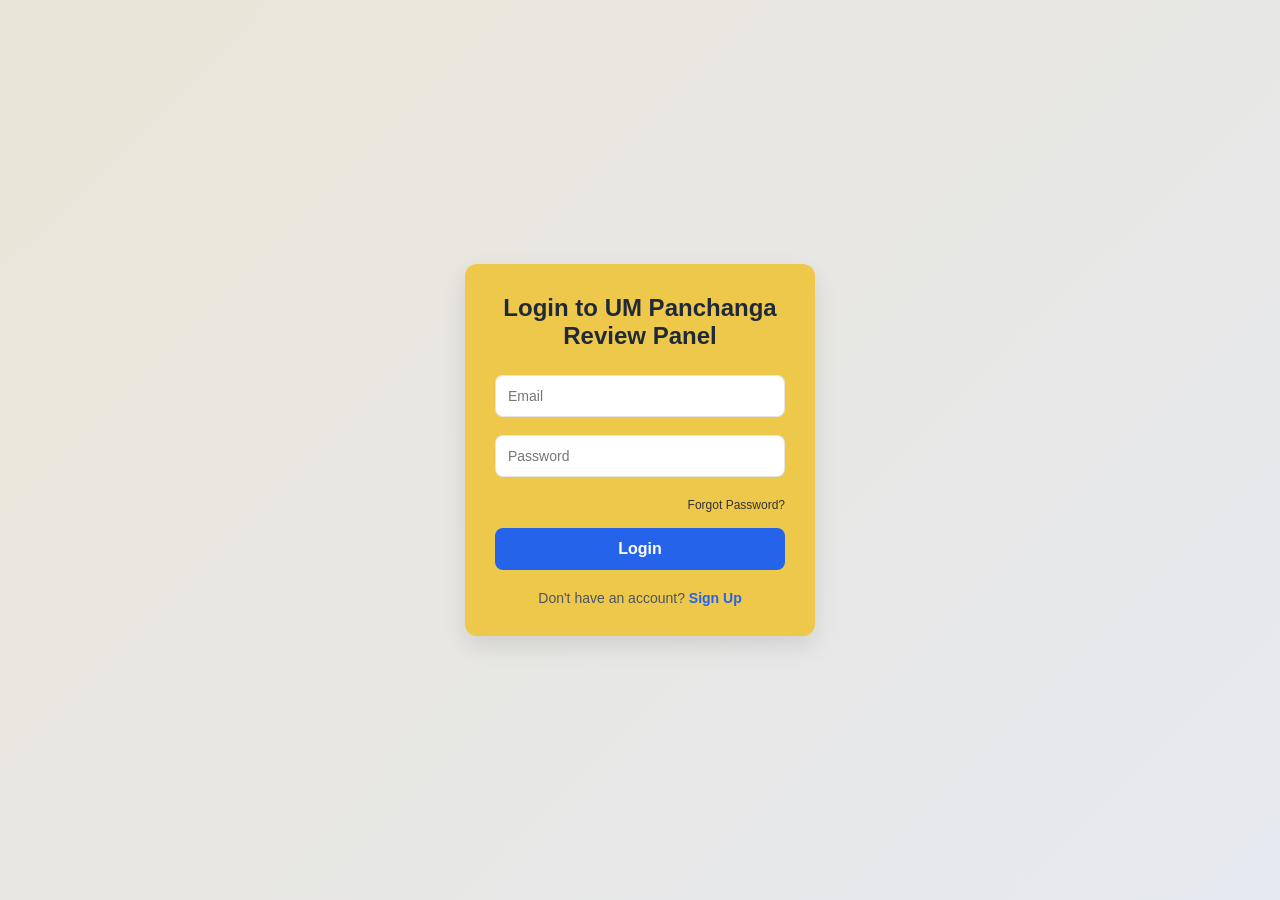
<file: review_page.html>
<!DOCTYPE html>
<html lang="en">
<head>
    <meta charset="UTF-8">
    <title>UM Panchanga Review Panel</title>
    <link rel="stylesheet" href="css/style.css">
</head>

<body>

<header class="header" style="display:flex; justify-content:space-between; align-items:center; padding: 0 20px;">
    <span>UM Panchanga Review Panel</span>
    <button onclick="logoutUser()" style="background:#e53935; color:#fff; border:none; padding:8px 16px; border-radius:6px; cursor:pointer; font-size:14px; font-weight:600;">Logout</button>
</header>

<main class="container">

    <section class="card">
        <h3>Filter & Generate Data</h3>

        <div class="form-grid">

            <div class="form-group">
                <label for="language">Language</label>
                <select id="language">
                    <option value="">-- Select --</option>
                    <option>English</option>
                    <option>Tamil</option>
                    <option>Telugu</option>
                    <option>Kannada</option>
                    <option>Sanskrit</option>
                    <option>Marathi</option>
                </select>
            </div>

            <div class="form-group">
                <label for="fromDate">From Date</label>
                <input type="date" id="fromDate">
            </div>

            <div class="form-group">
                <label for="toDate">To Date (Optional)</label>
                <input type="date" id="toDate">
            </div>

            <div class="form-group">
                <label for="rows">Total Rows</label>
                <input type="number" id="rows" readonly>
            </div>

        </div>

        <div class="form-actions">
            <button class="btn btn-primary" onclick="generateRows()">Generate</button>
            <button class="btn btn-danger" onclick="resetAll()">Reset</button>
        </div>

    </section>

    <section class="card">
        <h3>Panchanga Data Entry</h3>

        <div class="table-container">
            <table id="dataTable">

                <thead>
                    <tr>
                        <th>Select</th>
                        <th>Date</th>
                        <th>Month</th>
                        <th>Year</th>
                        <th>Samvatsara</th>
                        <th>Ayana</th>
                        <th>Rutu</th>
                        <th>Masa</th>
                        <th>Masa Niyamaka</th>
                        <th>Paksha</th>
                        <th>Thithi</th>
                        <th>Calendar Mark</th>
                        <th>Vasara</th>
                        <th>Nakshatra</th>
                        <th>Yoga</th>
                        <th>Karana</th>
                        <th>Sunrise</th>
                        <th>Sunset</th>
                        <th>Shradha Tithi</th>
                        <th>Today's Special</th>
                    </tr>
                </thead>

                <tbody></tbody>

            </table>
        </div>

        <br>
    <div>

        <button class="btn btn-success" onclick="submitData()">Submit</button>
        <button class="btn btn-primary" onclick="clearSelectedRows()">Clear</button>
        <button class="btn btn-danger" onclick="deleteSelectedRows()">Delete</button>
    </div>

    </section>

</main>

<script>
    
    if (localStorage.getItem("isLoggedIn") !== "true") {
        window.location.replace("pages/login.html");
    }

    
    history.pushState(null, "", window.location.href);

    window.addEventListener("popstate", function () {
        
        history.pushState(null, "", window.location.href);
    });

    function logoutUser() {
        localStorage.removeItem("isLoggedIn");
        
        window.location.replace("pages/login.html");
    }
</script>
<script src="js/config.js"></script>
<script src="js/app.js"></script>
<script src="js/panchanga.js"></script>
<script src="js/submit.js"></script>
<script src="js/utils.js"></script>

</body>
</html>
</file>
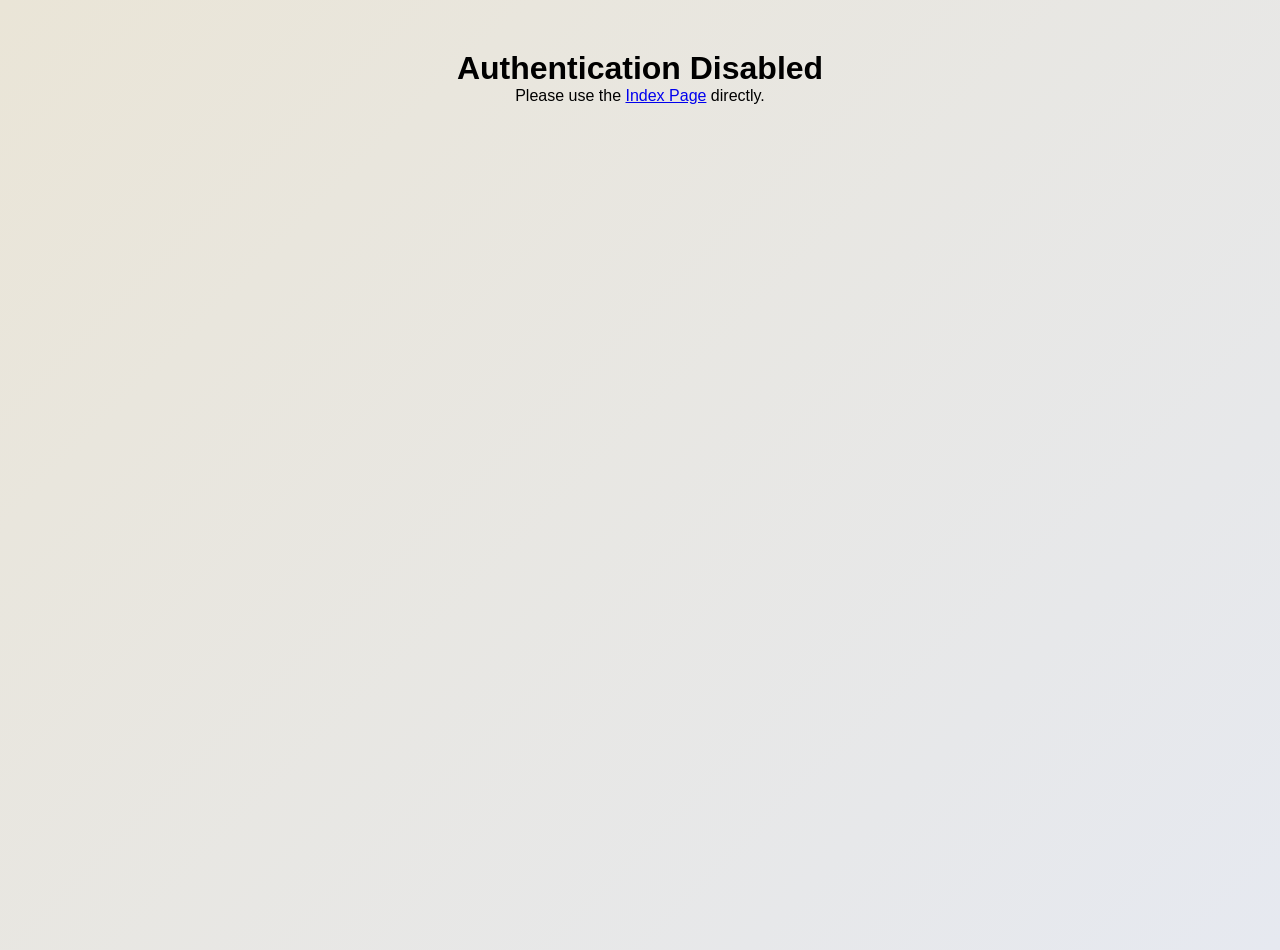
<file: pages/forgot.html>
<!DOCTYPE html>
<html lang="en">

<head>
    <meta charset="UTF-8">
    <meta name="viewport" content="width=device-width, initial-scale=1.0">
    <title>UM Panchanga Review Panel - Forgot Password</title>
    <link rel="stylesheet" href="../css/auth.css">
</head>

<!-- 
<body>
    <div class="auth-container">

        <div class="auth-card">
            <h2>Reset Password</h2>

            <form id="forgotForm">

                <div class="form-group">
                    <input type="email" id="resetEmail" placeholder="Enter your email">
                </div>

                <button type="submit" class="btn-primary">Send Reset Link</button>

                <p class="switch">
                    <a href="login.html">Back to Login</a>
                </p>

            </form>
        </div>

    </div>

    <script src="../js/config.js"></script>
    <script src="../js/auth.js"></script>

</body>
-->
<body>
    <div style="text-align: center; margin-top: 50px;">
        <h1>Authentication Disabled</h1>
        <p>Please use the <a href="../index.html">Index Page</a> directly.</p>
    </div>
</body>

</html>
</file>
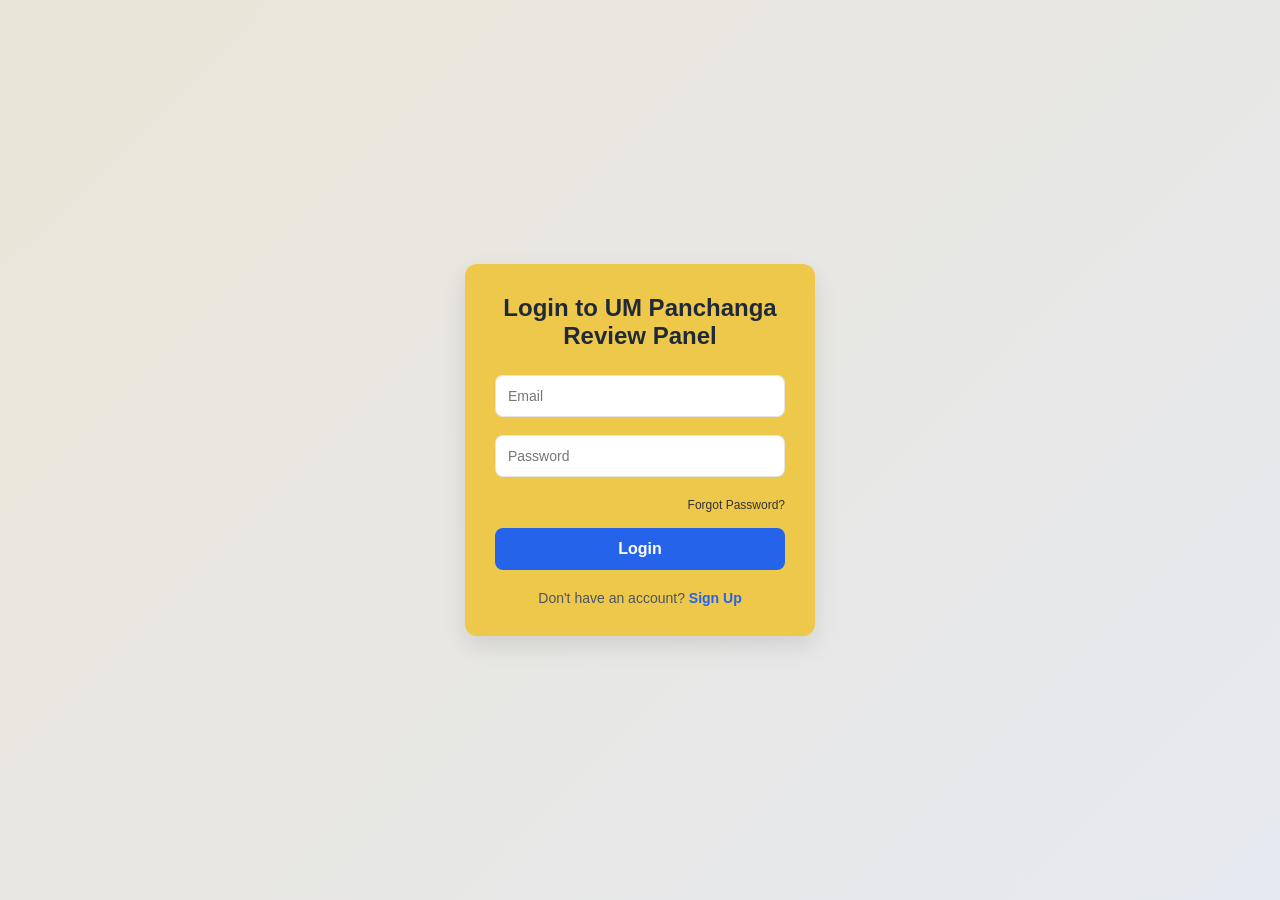
<file: pages/login.html>
<!DOCTYPE html>
<html lang="en">

<head>
    <meta charset="UTF-8">
    <meta name="viewport" content="width=device-width, initial-scale=1.0">
    <title>UM Panchanga Review Panel - Login</title>
    <link rel="stylesheet" href="../css/auth.css">
    <script>
        
        (function() {
            if (localStorage.getItem("isLoggedIn") === "true") {
                const dashboardPath = window.location.hostname === 'localhost' ? '../dashboard.html' : '/dashboard';
                window.location.replace(dashboardPath);
            }
        })();
    </script>
</head>

<body>

    <div class="auth-container">

        <div class="auth-card">
            <h2>Login to UM Panchanga Review Panel</h2>

            <form id="loginForm">

                <div class="form-group">
                    <input type="email" id="email" placeholder="Email ">
                </div>

                <div class="form-group password-box">
                    <input type="password" id="password" placeholder="Password">
                </div>
                <p class="forgot">
                    <a href="/forgot-page">Forgot Password?</a>
                </p>

                <button type="submit" class="btn-primary">Login
                </button>

                <p class="switch">
                    Don't have an account?
                    <a href="/signup">Sign Up</a>
                </p>

            </form>
        </div>

    </div>

    <script src="../js/config.js"></script>
    <script src="../js/auth.js"></script>
</body>

</html>
</file>
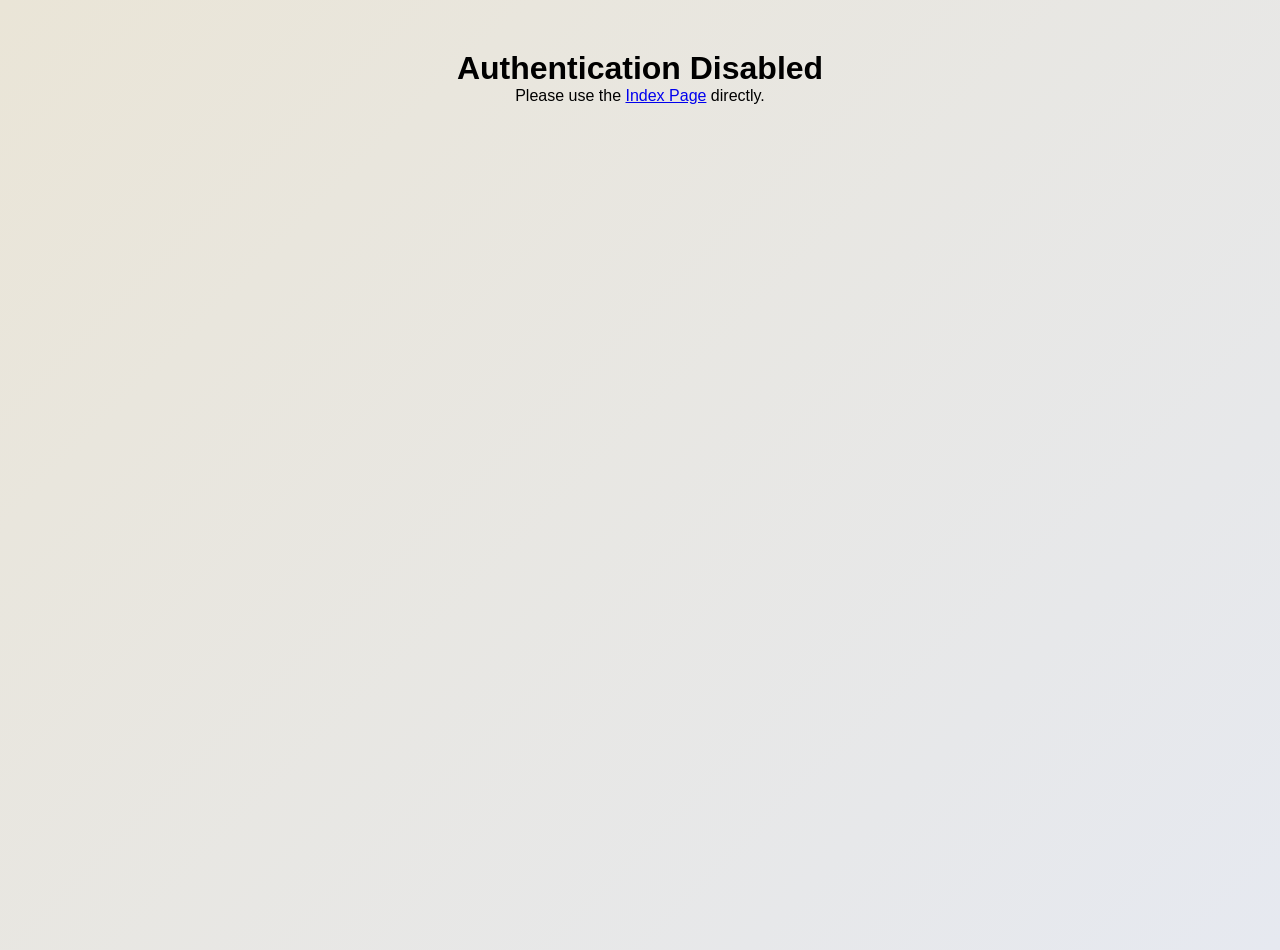
<file: pages/reset.html>
<!DOCTYPE html>
<html lang="en">
<head>
    <meta charset="UTF-8">
    <meta name="viewport" content="width=device-width, initial-scale=1.0">
    <title>UM Panchanga Review Panel - Reset Password</title>
    <link rel="stylesheet" href="../css/auth.css">
</head>
<!-- 
<body>

<div class="auth-container">
    <div class="auth-card">
        <h2>Set a New Password</h2>

        <div class="form-group">
            <input type="password" id="newPassword" placeholder="Enter new password">
        </div>
        <div class="form-group">
            <input type="password" id="confirmPassword" placeholder="Confirm new password">
        </div>

        <button class="btn-primary" onclick="resetPassword()">Reset Password</button>

        <p class="switch">
            <a href="login.html">Back to Login</a>
        </p>
    </div>
</div>
<script src="../js/config.js"></script>
<script src="../js/auth.js"></script>

</body>
-->
<body>
    <div style="text-align: center; margin-top: 50px;">
        <h1>Authentication Disabled</h1>
        <p>Please use the <a href="../index.html">Index Page</a> directly.</p>
    </div>
</body>
</html>
</file>
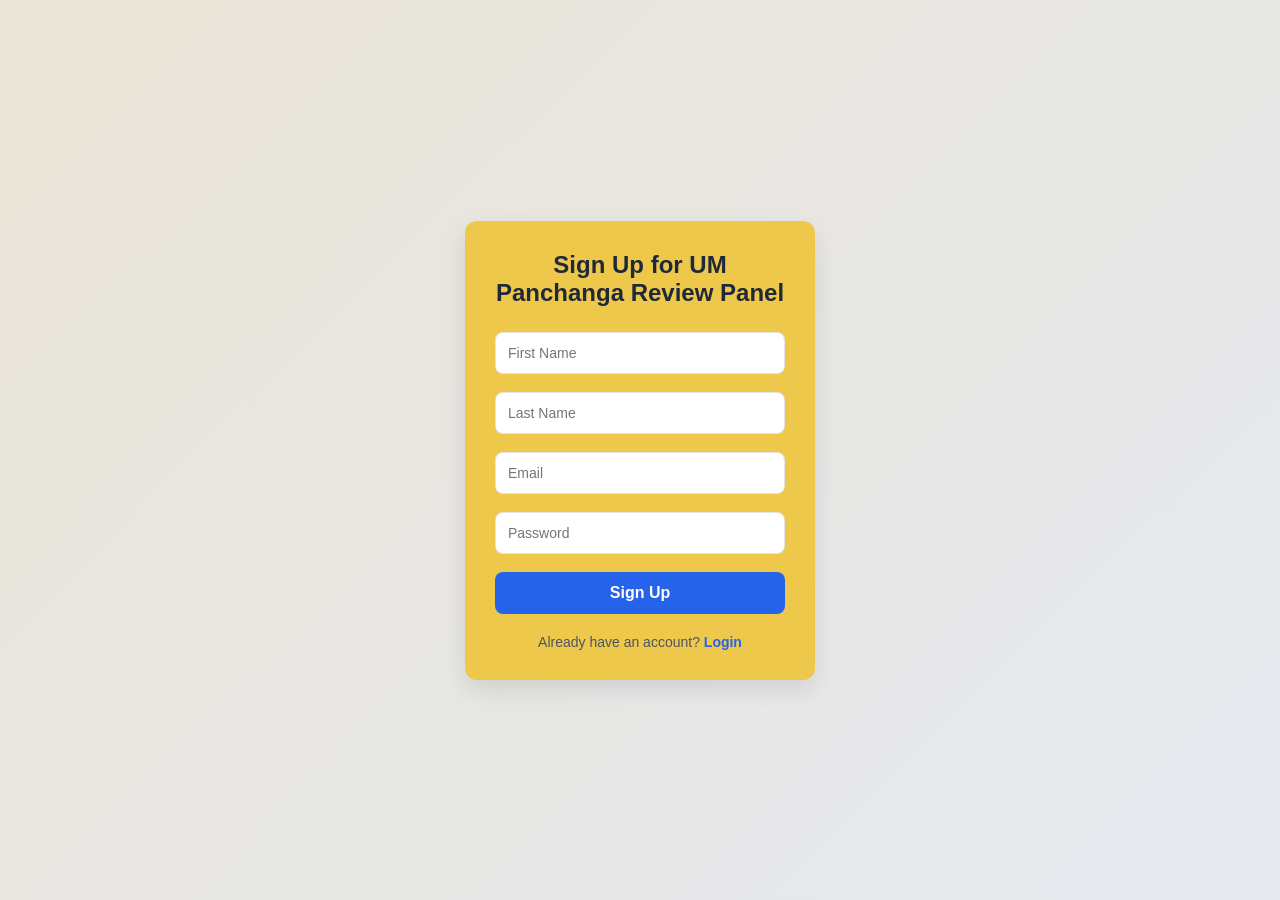
<file: pages/signup.html>
<!DOCTYPE html>
<html lang="en">

<head>
    <meta charset="UTF-8">
    <meta name="viewport" content="width=device-width, initial-scale=1.0">
    <title>UM Panchanga Review Panel - Signup</title>
    <link rel="stylesheet" href="../css/auth.css">
</head>

<body>

    <div class="auth-container">

        <div class="auth-card">
            <h2>Sign Up for UM Panchanga Review Panel</h2>

            <form id="signupForm">
                <div class="form-group">
                    <input type="text" id="name" placeholder="First Name">
                </div>

                <div class="form-group">
                    <input type="text" id="lastname" placeholder="Last Name">
                </div>

                <div class="form-group">
                    <input type="email" id="email" placeholder="Email">
                </div>

                <div class="form-group password-box">
                    <input type="password" id="password" placeholder="Password">

                </div>

                <button type="submit" class="btn-primary">Sign Up</button>

                <p class="switch">
                    Already have an account?
                    <a href="/login">Login</a>
                </p>

            </form>
        </div>

    </div>

    <script src="../js/config.js"></script>
    <script>
        if (localStorage.getItem("isLoggedIn") === "true") {
            window.location.replace("/dashboard");
        }
    </script>
    <script src="../js/auth.js"></script>
</body>

</html>
</file>
<file: css/style.css>
* {
    margin: 0;
    padding: 0;
    box-sizing: border-box;
}

body {
    font-family: 'Segoe UI', Tahoma, Geneva, Verdana, sans-serif;
    background: #f8fafc;
    color: #1e293b;
    line-height: 1.5;
}

.header {
    background: #e86f0c;
    color: #ffffff;
    padding: 15px 25px;
    font-size: 1.25rem;
    font-weight: 700;
    box-shadow: 0 2px 10px rgba(0,0,0,0.1);
    position: sticky;
    top: 0;
    z-index: 1000;
}

.container {
    padding: 20px;
    max-width: 1200px;
    margin: 0 auto;
}

.card {
    background: #fcd34d; /* Matches the golden theme */
    padding: 25px;
    border-radius: 12px;
    margin-bottom: 25px;
    box-shadow: 0 4px 6px -1px rgba(0, 0, 0, 0.1);
}

.card h3 {
    font-size: 1.5rem;
    margin-bottom: 20px;
    color: #1e293b;
    border-bottom: 2px solid rgba(0,0,0,0.05);
    padding-bottom: 10px;
}

.form-grid {
    display: grid;
    grid-template-columns: repeat(auto-fit, minmax(240px, 1fr));
    gap: 20px;
}

.form-group {
    display: flex;
    flex-direction: column;
}

.form-group label {
    font-size: 0.9rem;
    font-weight: 600;
    margin-bottom: 8px;
    color: #334155;
}

input, select {
    padding: 10px 12px;
    border: 1px solid rgba(0,0,0,0.1);
    border-radius: 8px;
    font-size: 1rem;
    background: #fff;
}

.form-actions {
    margin-top: 25px;
    display: flex;
    flex-wrap: wrap;
    gap: 12px;
}

button {
    padding: 10px 20px;
    border: none;
    border-radius: 8px;
    cursor: pointer;
    font-weight: 600;
    font-size: 0.95rem;
    transition: all 0.2s;
}

button:active {
    transform: translateY(1px);
}

.btn-primary { background: #2563eb; color: white; }
.btn-primary:hover { background: #1d4ed8; }

.btn-success { background: #059669; color: white; }
.btn-success:hover { background: #047857; }

.btn-danger { background: #dc2626; color: white; }
.btn-danger:hover { background: #b91c1c; }

/* Table Styles */
.table-container {
    overflow-x: auto;
    background: #fff;
    border-radius: 8px;
    box-shadow: 0 1px 3px rgba(0,0,0,0.1);
}

table {
    width: 100%;
    border-collapse: collapse;
    min-width: 600px;
}

th {
    background: #e86f0c;
    color: white;
    padding: 14px 10px;
    text-align: center;
    font-size: 0.9rem;
    font-weight: 700;
    white-space: nowrap;
}

td {
    padding: 12px 10px;
    border-bottom: 1px solid #f1f5f9;
    vertical-align: middle;
}

td input {
    border: 1px solid #e2e8f0;
    padding: 8px;
    border-radius: 6px;
    font-size: 0.95rem;
}

/* Mobile Adjustments */
@media (max-width: 768px) {
    .container {
        padding: 15px;
    }
    
    .header {
        padding: 12px 15px;
        font-size: 1.1rem;
    }

    .card {
        padding: 15px;
    }

    .form-grid {
        grid-template-columns: 1fr;
    }

    .form-actions button {
        flex: 1;
        width: 100%;
    }
}
</file>
<file: css/auth.css>
* {
    margin: 0;
    padding: 0;
    box-sizing: border-box;
}

body {
    font-family: 'Segoe UI', sans-serif;
    background: linear-gradient(135deg, #eae5d7, #e6e9f0);
    min-height: 100vh;
}

.auth-container {
    min-height: 100vh;
    display: flex;
    justify-content: center;
    align-items: center;
    padding: 20px;
}

.auth-card {
    background: rgb(238, 200, 75);
    padding: 30px;
    width: 350px;
    max-width: 100%;
    border-radius: 12px;
    box-shadow: 0 10px 25px rgba(0,0,0,0.1);
}

.auth-card h2 {
    text-align: center;
    margin-bottom: 25px;
    color: #1f2937;
    font-weight: 700;
    font-size: 1.5rem;
}

.form-group {
    display: flex;
    flex-direction: column;
    margin-bottom: 18px;
}

input {
    padding: 12px;
    border: 1px solid rgba(0,0,0,0.1);
    border-radius: 8px;
    font-size: 14px;
    background: #fff;
    transition: border 0.3s;
}

input:focus {
    outline: none;
    border-color: #2563eb;
}

.password-box {
    position: relative;
}

.forgot {
    text-align: right;
    margin-bottom: 15px;
}

.forgot a {
    font-size: 12px;
    color: #333;
    text-decoration: none;
}

.btn-primary {
    background: #2563eb;
    color: white;
    padding: 12px;
    border: none;
    border-radius: 8px;
    cursor: pointer;
    width: 100%;
    font-weight: 600;
    font-size: 16px;
    transition: background 0.3s;
}

.btn-primary:hover {
    background: #1e40af;
}

.switch {
    margin-top: 20px;
    text-align: center;
    font-size: 14px;
    color: #4b5563;
}

.switch a {
    color: #2563eb;
    text-decoration: none;
    font-weight: 600;
}

/* Mobile Responsiveness */
@media (max-width: 480px) {
    .auth-card {
        width: 100%;
        padding: 30px 20px;
    }

    .auth-card h2 {
        font-size: 1.3rem;
    }

    input {
        padding: 14px;
        font-size: 16px; /* Best for avoiding auto-zoom on iOS */
    }

    .btn-primary {
        padding: 14px;
    }
}
</file>
